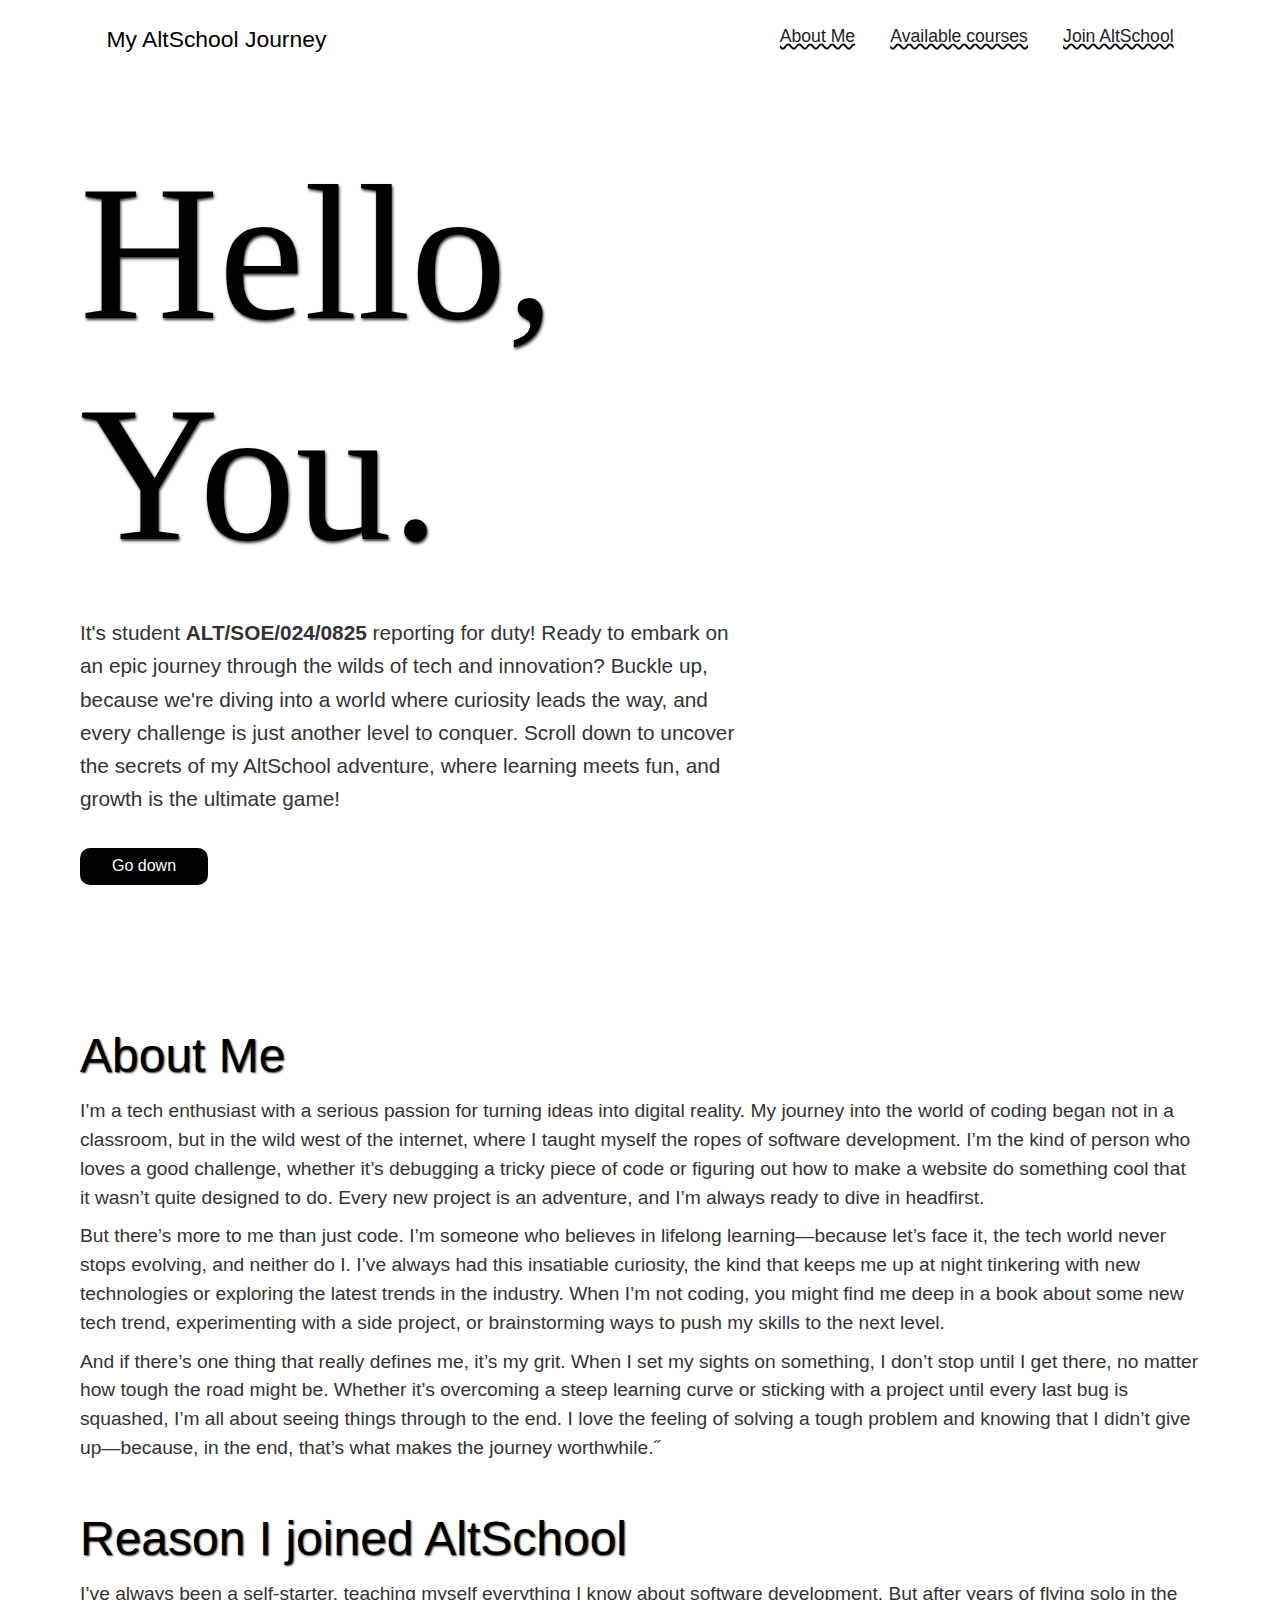
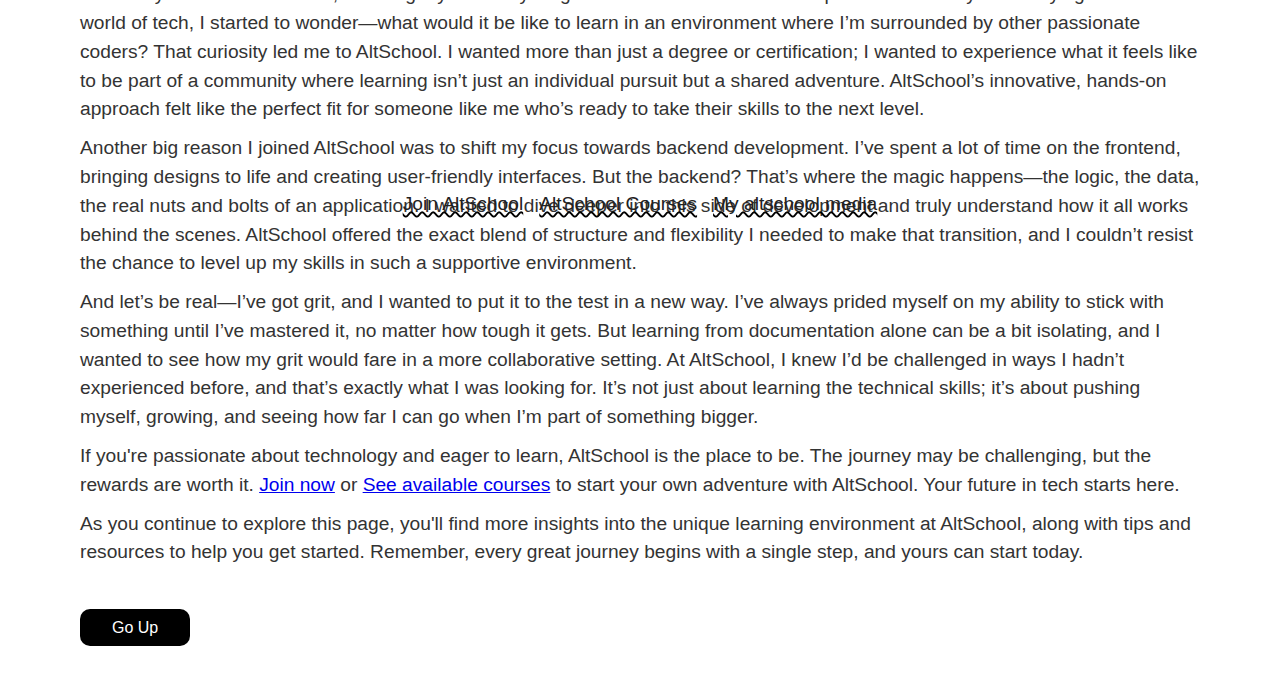
<file: index.html>
<!DOCTYPE html>
<html lang="en">

<head>
    <meta charset="UTF-8">
    <meta name="viewport" content="width=device-width, initial-scale=1.0">
    <title>My AltSchool ID</title>
    <link rel="stylesheet" href="css/style.css">
</head>

<body>
    <nav>
        <a id="home" href="#">My AltSchool Journey</a>

        <ul>
            <li><a href="#about">About Me</a></li>
            <li><a href="table.html">Available courses</a></li>
            <li><a href="#getStarted">Join AltSchool</a></li>
            <li class="hide"><a href="media.html">My AltSchool Media</a></li>
        </ul>

    </nav>

    <main>
        <section id="welcome">
            <div>
                <h1>
                    Hello, <br> You.
                </h1>
                <p>
                    It's student <strong>ALT/SOE/024/0825</strong> reporting for duty! Ready to embark on an epic
                    journey through the
                    wilds
                    of tech and innovation? Buckle up, because we're diving into a world where curiosity leads the way,
                    and
                    every challenge is just another level to conquer. Scroll down to uncover the secrets of my AltSchool
                    adventure, where learning meets fun, and growth is the ultimate game!
                </p>
                <a class="scroll" href="#about">Go down</a>
            </div>
        </section>


        <section id="about">
            <h2>About Me</h2>
            <p>
                I’m a tech enthusiast with a serious passion for turning ideas into digital reality. My journey into the
                world of coding began not in a classroom, but in the wild west of the internet, where I taught myself
                the ropes of software development. I’m the kind of person who loves a good challenge, whether it’s
                debugging a tricky piece of code or figuring out how to make a website do something cool that it wasn’t
                quite designed to do. Every new project is an adventure, and I’m always ready to dive in headfirst.
            </p>

            <p>
                But there’s more to me than just code. I’m someone who believes in lifelong learning—because let’s face
                it, the tech world never stops evolving, and neither do I. I’ve always had this insatiable curiosity,
                the kind that keeps me up at night tinkering with new technologies or exploring the latest trends in the
                industry. When I’m not coding, you might find me deep in a book about some new tech trend, experimenting
                with a side project, or brainstorming ways to push my skills to the next level.
            </p>
            <p>
                And if there’s one thing that really defines me, it’s my grit. When I set my sights on something, I
                don’t stop until I get there, no matter how tough the road might be. Whether it’s overcoming a steep
                learning curve or sticking with a project until every last bug is squashed, I’m all about seeing things
                through to the end. I love the feeling of solving a tough problem and knowing that I didn’t give
                up—because, in the end, that’s what makes the journey worthwhile.˝
            </p>

            <h2>Reason I joined AltSchool</h2>
            <p>
                I’ve always been a self-starter, teaching myself everything I know about software development. But after
                years of flying solo in the world of tech, I started to wonder—what would it be like to learn in an
                environment where I’m surrounded by other passionate coders? That curiosity led me to AltSchool. I
                wanted more than just a degree or certification; I wanted to experience what it feels like to be part of
                a community where learning isn’t just an individual pursuit but a shared adventure. AltSchool’s
                innovative, hands-on approach felt like the perfect fit for someone like me who’s ready to take their
                skills to the next level.
            </p>

            <p>
                Another big reason I joined AltSchool was to shift my focus towards backend development. I’ve spent a
                lot of time on the frontend, bringing designs to life and creating user-friendly interfaces. But the
                backend? That’s where the magic happens—the logic, the data, the real nuts and bolts of an application.
                I wanted to dive deeper into this side of development and truly understand how it all works behind the
                scenes. AltSchool offered the exact blend of structure and flexibility I needed to make that transition,
                and I couldn’t resist the chance to level up my skills in such a supportive environment.
            </p>
            <p>
                And let’s be real—I’ve got grit, and I wanted to put it to the test in a new way. I’ve always prided
                myself on my ability to stick with something until I’ve mastered it, no matter how tough it gets. But
                learning from documentation alone can be a bit isolating, and I wanted to see how my grit would fare in
                a more collaborative setting. At AltSchool, I knew I’d be challenged in ways I hadn’t experienced
                before, and that’s exactly what I was looking for. It’s not just about learning the technical skills;
                it’s about pushing myself, growing, and seeing how far I can go when I’m part of something bigger.
            </p>

            <p>
                If you're passionate about technology and eager to learn, AltSchool is the place to be. The journey may
                be challenging, but the rewards are worth it. <a href="form.html">Join now</a> or <a
                    href="table.html">See available courses</a> to start your own adventure with AltSchool. Your future
                in tech starts here.
            </p>
            <p>
                As you continue to explore this page, you'll find more insights into the unique learning environment at
                AltSchool, along with tips and resources to help you get started. Remember, every great journey begins
                with a single step, and yours can start today.
            </p>
            <a class="scroll" href="#">Go Up</a>
        </section>
    </main>
    <footer>
        <ul>
            <li class="left-border"><a href="form.html">Join AltSchool</a></li>
            <li class="left-border"><a href="table.html">AltSchool Courses</a></li>
            <li class="left-border"><a href="media.html">My altschool media</a></li>
        </ul>
    </footer>
</body>

</html>
</file>
<file: css/style.css>
* {
  padding: 0;
  border: 0;
  margin: 0;
}

body {
  font-family: "Arial", sans-serif;
  padding: 0 5em;
}
nav {
  display: flex;
  justify-content: space-between;
  position: sticky;
  top: 0;
  padding: 1.5em;
  z-index: 1000;
  font-family: "Trebuchet MS", "Lucida Sans Unicode", "Lucida Grande",
    "Lucida Sans", Arial, sans-serif;
  font-size: 1.1em;
  background-color: #fff;
}

nav ul {
  display: flex;
  list-style: none;
  gap: 2em;
}

nav a {
  text-decoration: underline;
  text-decoration-style: wavy;
  text-decoration-thickness: 0.1em;
  text-decoration-color: #000000;
  color: #222121;
}

nav a:hover,
footer a:hover {
  text-decoration: none;
}

#home {
  font-size: 1.3em;
  color: black;
  text-decoration: none;
}
.hide {
  display: none;
}
#welcome {
  display: flex;
  align-items: center;
  height: 100vh;
}

#welcome div {
  width: 60%;
}

#welcome h1 {
  font-weight: normal;
  font-family: "Times New Roman", Times, serif;
  font-size: 12em;
  text-shadow: 1px 2px 3px #333;
}

p {
  color: #333;
  font-family: "Gill Sans", "Gill Sans MT", Calibri, "Trebuchet MS", sans-serif;
}
.scroll {
  display: inline-block;
  background-color: black;
  color: white;
  padding: 0.6em 2em;
  text-decoration: none;
  border-radius: 10px;
}
#welcome p {
  align-self: self-end;
  line-height: 1.6em;
  font-size: 1.3em;
  margin-top: 1.5em;
}
#about {
  height: 85vh;
}
#about h2 {
  font-size: 3em;
  font-weight: 500;
  margin-bottom: 0.3em;
  margin-top: 1em;
  text-shadow: 1px 1px 2px #333;
}

#about p {
  font-size: 1.2em;
  line-height: 1.5em;
  margin-bottom: 10px;
}

.scroll {
  margin: 2em 0;
}

footer {
  margin-bottom: 2em;
  display: flex;
  justify-content: center;
}
footer ul {
  display: flex;
  list-style: none;
  gap: 1em;
}
footer a {
  text-decoration: underline;
  text-decoration-style: wavy;
  text-decoration-thickness: 0.1em;
  text-decoration-color: #000000;
  color: #222121;
  font-size: 1.2em;
  font-family: Verdana, Geneva, Tahoma, sans-serif;
}

/* styling for table.html starts here */

#courses-intro {
  font-size: 1.5em;
  font-weight: normal;
  margin: 2em 0;
  line-height: 1.6em;
}

.course-table {
  width: 100%;
  border-collapse: collapse;
  margin-top: 20px;
  background-color: #fff;
  box-shadow: 0 2px 10px rgba(0, 0, 0, 0.1);
}

.course-table th,
.course-table td {
  padding: 12px;
  text-align: left;
  border-bottom: 1px solid #ddd;
}

.course-table th {
  background-color: black;
  color: white;
  font-weight: bold;
}

.course-table tr:hover {
  background-color: #f1f1f1;
}

/* styling for form.html starts here */
#join-body {
  display: flex;
  align-items: center;
  height: 100vh;
  justify-content: space-between;
  gap: 3em;
}
#form-body {
  border-radius: 5px;
  width: 54% !important;
}
#form-body h2 {
  font-weight: normal;
}

#join-body img {
  width: 100%;
}

#form-body > p {
  font-size: 1.2em !important;
  text-align: left !important;
  margin-top: 0.7em;
  color: gray !important;
}

form {
  font-family: Verdana, Geneva, Tahoma, sans-serif;
  margin-top: 2em;
}

#join-body > div > p {
  font-size: 3em;
  font-weight: 500;
  margin-bottom: 1em;
  width: 100%;
  text-align: center;
  color: black;
}
#join-body > div {
  width: 40%;
}

.two-column {
  display: flex;
  gap: 3em;
  margin-bottom: 1em;
}
.two-column div {
  width: 44%;
}

label {
  display: block;
  margin-bottom: 5px;
  color: #333;
}

input {
  width: 100%;
  padding: 1.2em;
  margin-bottom: 15px;
  border: none;
  border-radius: 4px;
  font-size: 16px;
  background-color: #fafafa;
}

input[type="submit"] {
  background-color: #000;
  color: white;
  border: none;
  padding: 20px;
  border-radius: 4px;
  cursor: pointer;
  font-size: 16px;
  transition: background-color 0.3s;
}
input[type="submit"]:hover {
  background-color: #357ab8;
}
select {
  background-color: #fafafa;
  width: 100%;
  color: #333;
  border: none;
  padding: 10px;
  border-radius: 4px;
  cursor: pointer;
  font-size: 16px;
  transition: background-color 0.3s;
}

#hearAbout {
  width: 100%;
}

#hearAboutLabel {
  margin: 1.5em 0;
}

/* styling for the media starts here */
.section-title {
  font-size: 2em;
  margin-bottom: 0.5em;
  color: #000;
}

figure {
  margin: 2em 0;
  text-align: center;
}

figure img {
  max-width: 100%;
  height: auto;
  border: 5px solid #000;
}

figcaption {
  margin-top: 0.5em;
  font-style: italic;
  color: #555;
}

audio,
video {
  display: block;
  margin: 1.5em auto;
  width: 100%;
  max-width: 600px;
  border: 2px solid #000;
}

.media-container {
  margin: 3em 0;
}

.responsive-picture {
  display: block;
  margin: 2em auto;
}

.quote {
  margin: 2em 0;
  padding: 1em;
  border-left: 5px solid #000;
  background-color: #f9f9f9;
  font-style: italic;
}
#media-main {
  padding: 2em 1em;
  max-width: 1000px;
  margin: 0 auto;
}

#main-media {
  width: 100%;
  max-height: 600px;
}

@media (max-width: 768px) {
  body {
    padding: 0 2em;
  }
  #home {
    font-size: 2em;
  }
  nav {
    flex-direction: column;
    align-items: center;
    padding: 1em;
  }

  nav ul {
    margin-top: 1em;
    gap: 1em;
  }
  #welcome div {
    width: 100%;
  }
  #welcome h1 {
    font-size: 8em;
  }

  #welcome p {
    font-size: 1.4em;
  }
  #about {
    height: 0;
  }
  #about h2 {
    font-size: 2.5em;
  }

  #about p {
    font-size: 1.2em;
    line-height: 1.7em;
  }

  footer a {
    font-size: 1em;
  }
  .scroll {
    margin-top: 2em;
    margin-bottom: 2em;
  }
  .hide {
    display: block;
  }

  footer {
    display: none;
  }
  /* styling for table.html starts here */

  #courses-intro {
    font-size: 1.2em;
  }
}

@media (max-width: 480px) {
  body {
    padding: 0.5em 2em;
  }
  #home {
    font-size: 1.5em;
  }
  nav {
    flex-direction: column;
    padding: 0.5em;
  }

  nav ul {
    flex-direction: column;
    gap: 0.5em;
    margin-top: 1em;
    text-align: center;
  }
  nav a {
    text-decoration: none;
  }
  #welcome div {
    width: 100%;
  }
  #welcome h1 {
    font-size: 5em;
    margin-top: -0.5em;
    text-shadow: none;
  }

  #welcome p {
    font-size: 1em;
  }
  #about {
    height: 0;
  }
  #about h2 {
    font-size: 2em;
  }

  #about p {
    font-size: 0.9em;
  }

  .scroll {
    margin-top: 1em;
    margin-bottom: 4em;
    padding: 0.4em 1.5em;
  }
  /* styling for table.html starts here */

  #courses-intro {
    font-size: 1em;
  }

  /* styling for form.html starts here */
  #join-body {
    flex-direction: column;
    gap: 1em;
  }
  #join-body > div {
    width: 100%;
  }
  #join-body > div > p {
    font-size: 1.5em;
    font-weight: 500;
    margin-bottom: 1em;
    width: 100%;
    text-align: center;
    color: black;
  }
  .two-column {
    flex-direction: column;
    gap: 3em;
    margin-bottom: 1em;
  }
  .two-column div {
    width: 100%;
  }
  #form-body {
    border-radius: 5px;
    width: 100% !important;
  }
}
</file>
